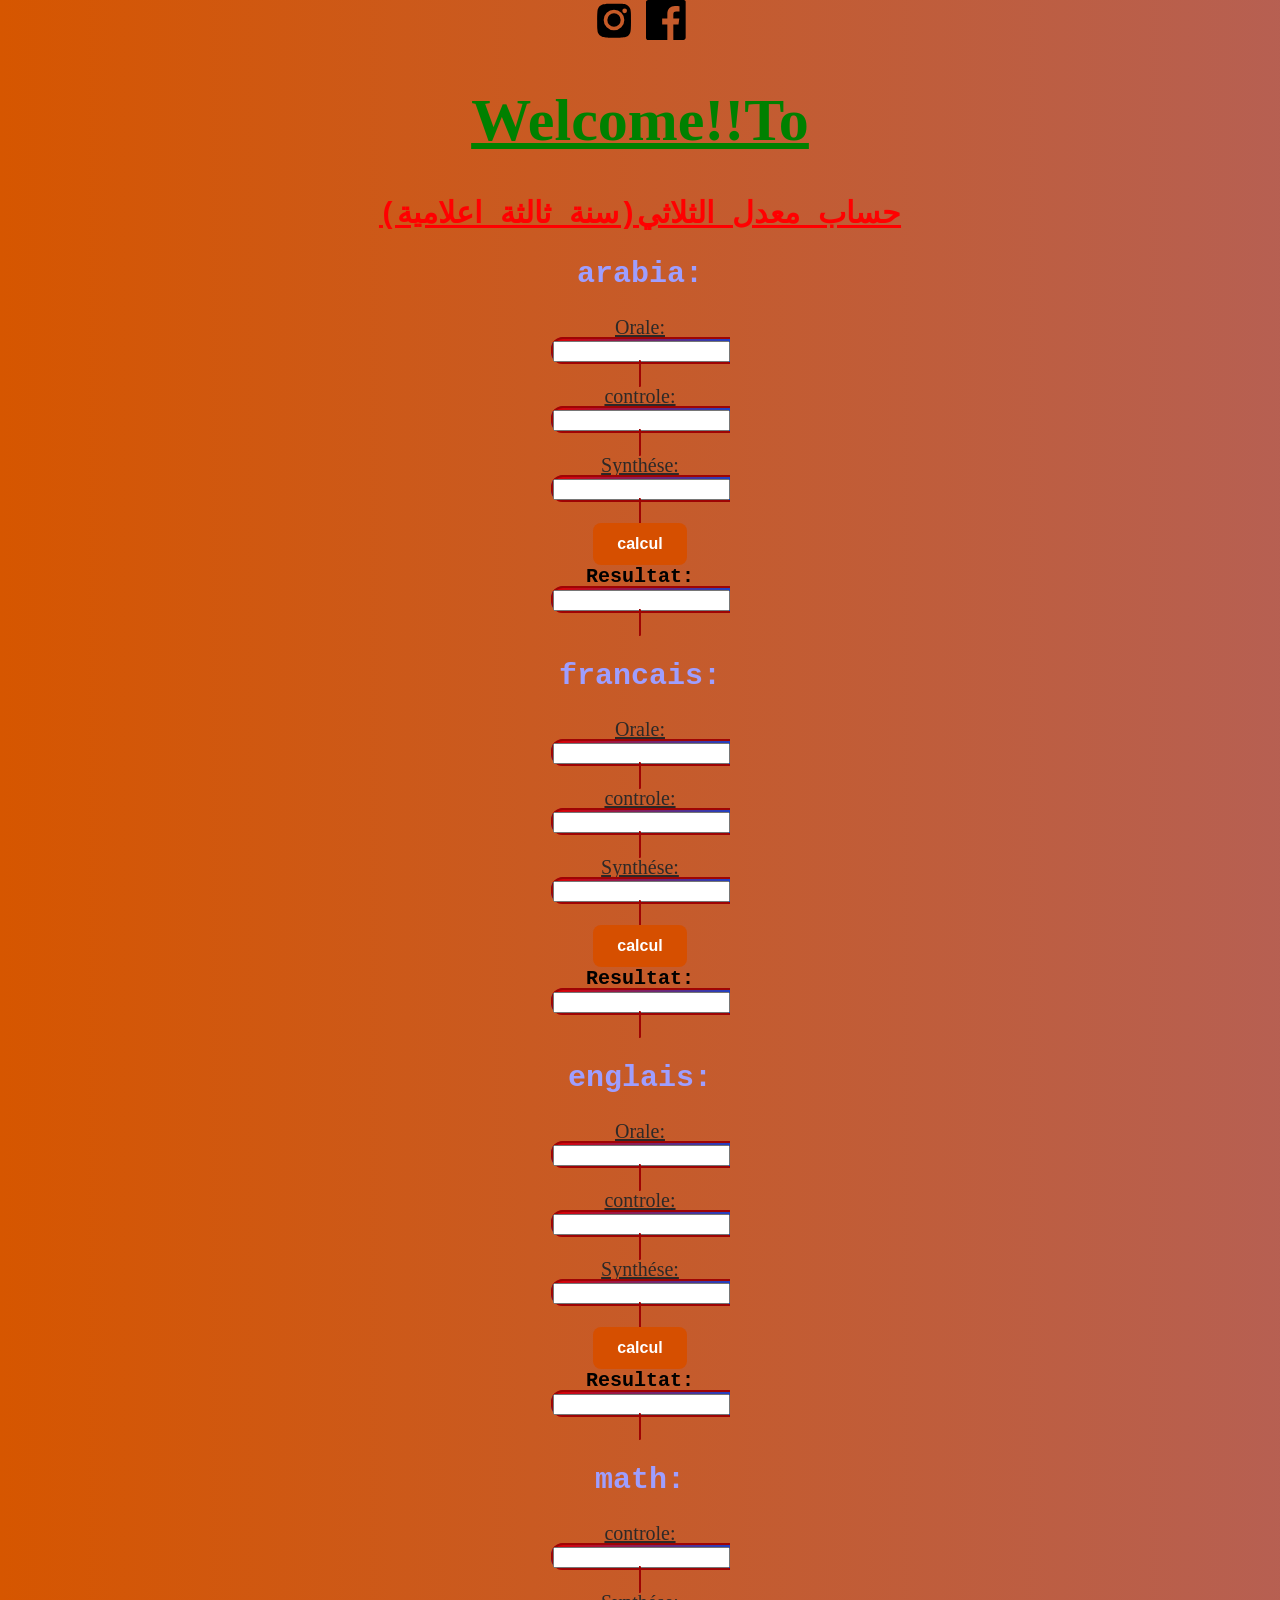
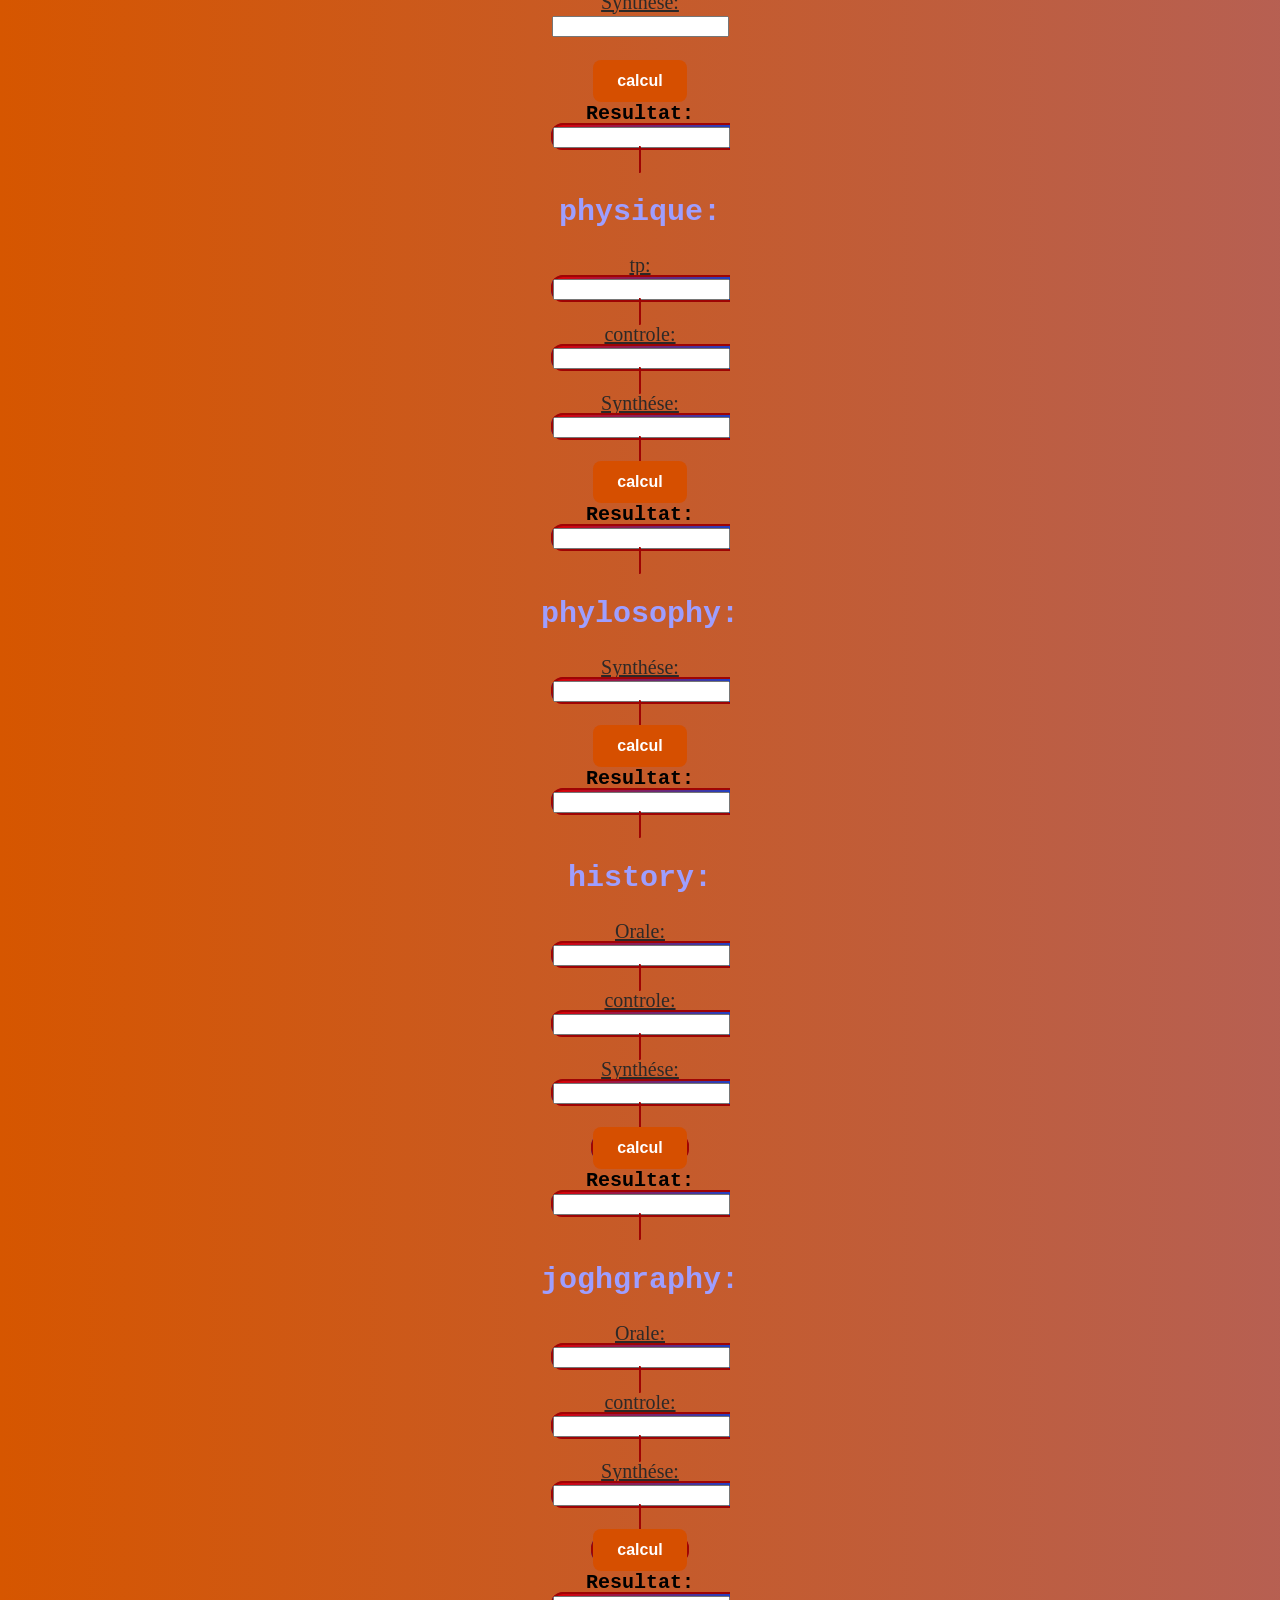
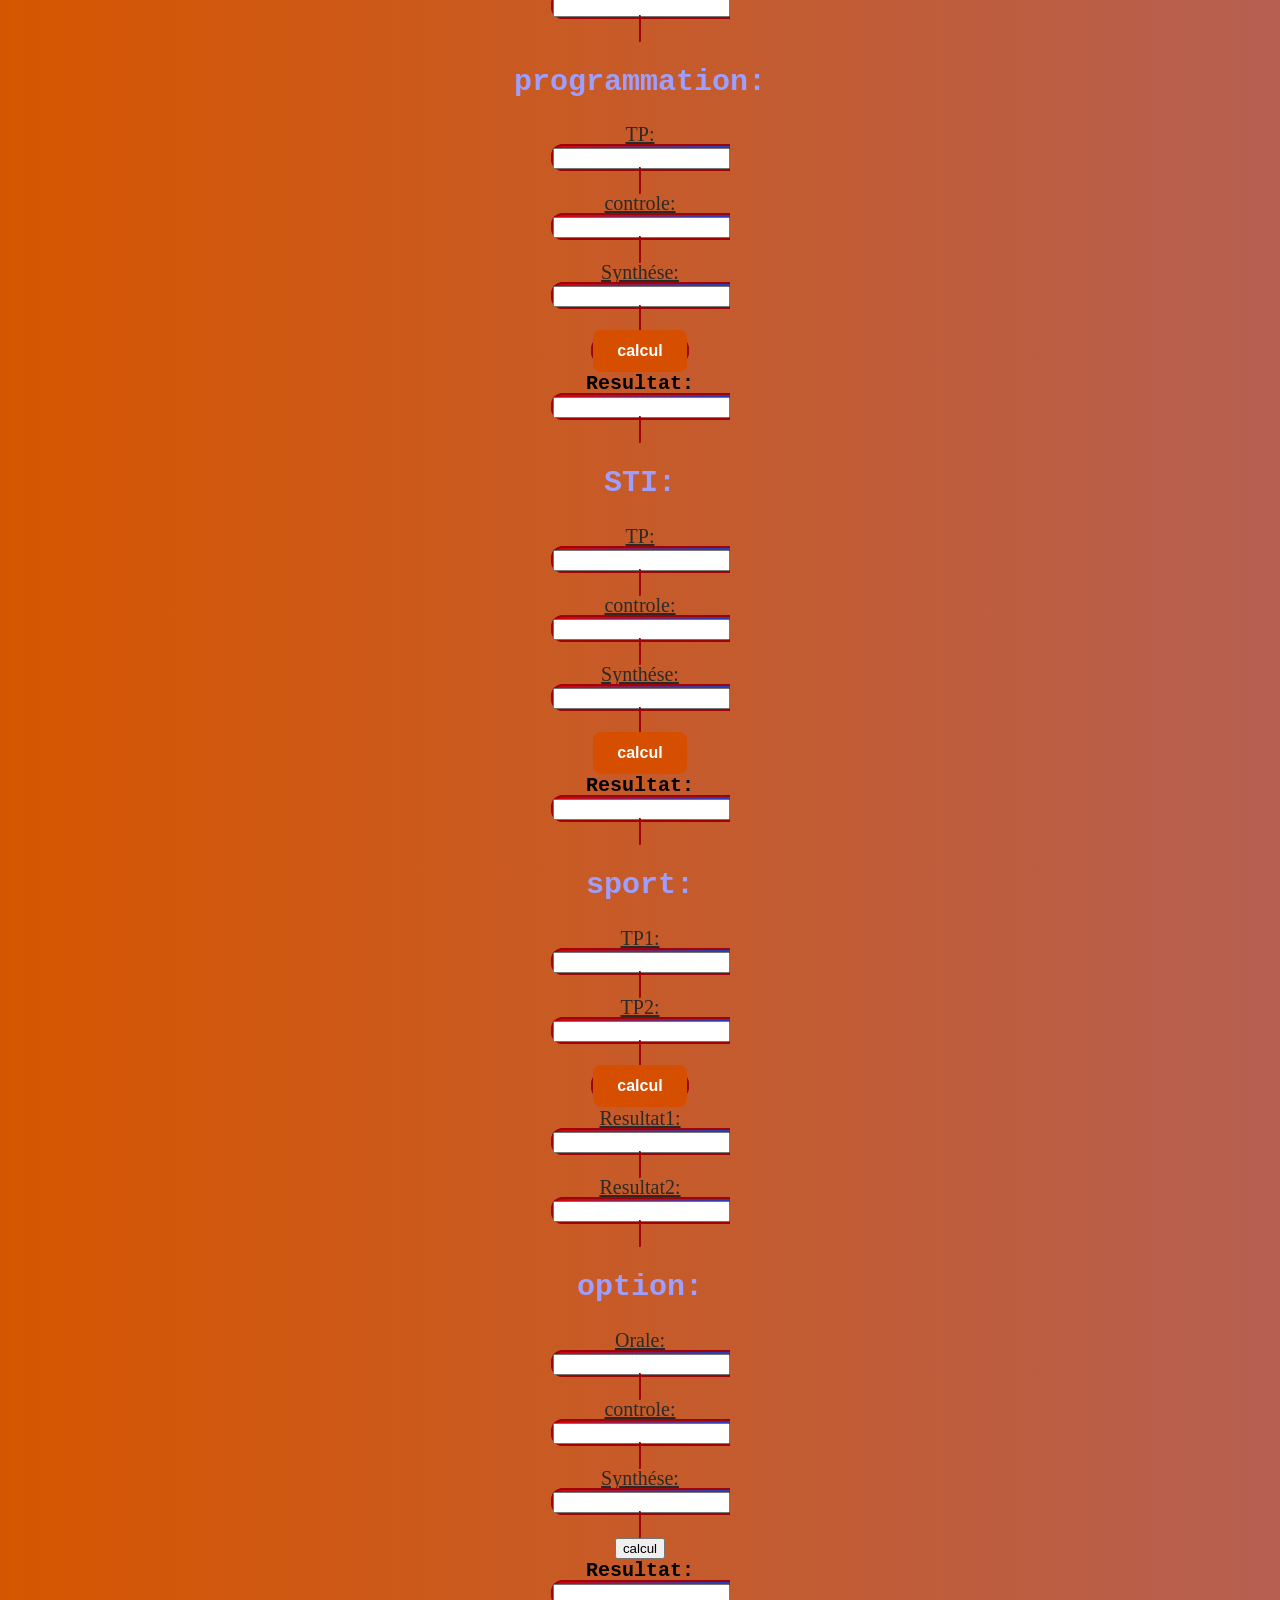
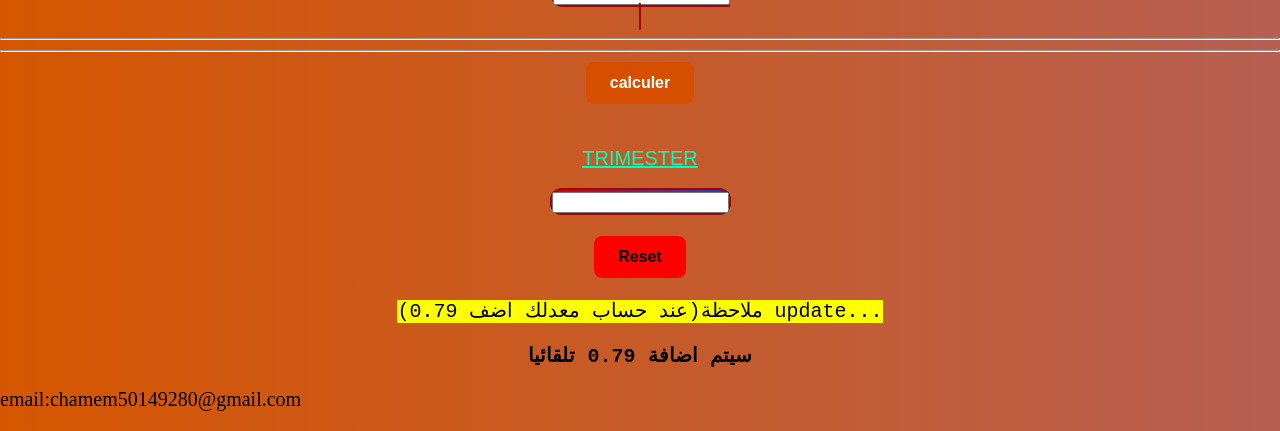
<file: index.html>
<!DOCTYPE html>
<html lang="en">
  <head>
    <meta charset="UTF-8" />
    <meta name="viewport" content="width=device-width, initial-scale=1.0" />
    <title>MOYENNE DE TRIMESTER</title>
    <script src="fonction.js"></script>
    <link rel="stylesheet" href="stylecalculme.css" />
  </head>
  <body>
<a href="https://instagram.com" class="ig-icon" aria-label="Instagram" target="_blank">
  <svg xmlns="http://www.w3.org/2000/svg" viewBox="0 0 24 24">
    <path d="M12 2.2c3.2 0 3.6 0 4.9.1 1.2.1 1.9.2 2.3.4.6.2 1 .5 1.5 1 .5.5.8.9 1 1.5.2.4.3 1.1.4 2.3.1 1.3.1 1.7.1 4.9s0 3.6-.1 4.9c-.1 1.2-.2 1.9-.4 2.3-.2.6-.5 1-.9 1.5-.5.5-.9.8-1.5 1-.4.2-1.1.3-2.3.4-1.3.1-1.7.1-4.9.1s-3.6 0-4.9-.1c-1.2-.1-1.9-.2-2.3-.4-.6-.2-1-.5-1.5-.9-.5-.5-.8-.9-1-1.5-.2-.4-.3-1.1-.4-2.3-.1-1.3-.1-1.7-.1-4.9s0-3.6.1-4.9c.1-1.2.2-1.9.4-2.3.2-.6.5-1 .9-1.5.5-.5.9-.8 1.5-1 .4-.2 1.1-.3 2.3-.4 1.3-.1 1.7-.1 4.9-.1zm0 3.6a6.2 6.2 0 1 0 0 12.4 6.2 6.2 0 0 0 0-12.4zm0 10.2a4 4 0 1 1 0-8 4 4 0 0 1 0 8zm6.4-10.9a1.4 1.4 0 1 0 0 2.8 1.4 1.4 0 0 0 0-2.8z"/>
  </svg>
</a>
<a href="https://facebook.com" class="ig-icon" aria-label="Instagram" target="_blank">
  <svg xmlns="http://www.w3.org/2000/svg" viewBox="0 0 24 24">
    <path d="M22.7 0H1.3C.6 0 0 .6 0 1.3v21.3C0 23.4.6 24 1.3 24h11.5v-9.3H9.7v-3.6h3.1V8.4c0-3.1 1.9-4.8 4.6-4.8 1.3 0 2.4.1 2.7.1v3.2h-1.9c-1.5 0-1.8.7-1.8 1.8v2.4h3.6l-.5 3.6h-3.1V24h6.1c.7 0 1.3-.6 1.3-1.3V1.3C24 .6 23.4 0 22.7 0z"/>
  </svg>
</a>
    <h1>Welcome!!To</h1>
    <h2 class="h2moy">
      <strong> حساب معدل الثلاثي(سنة ثالثة اعلامية) </strong>
    </h2>
    <form>
      <h2>arabia:</h2>
      <div>Orale:</div>
      <span> <input type="number" id="OraleA" /><br /><br /> </span>
      <div>controle:</div>
      <span> <input type="number" id="controleA" /><br /><br /> </span>
      <div>Synthése:</div>
      <span> <input type="number" id="SynthéseA" /><br /><br /> </span>
      <input
        class="inputbutton"
        type="button"
        value="calcul"
        onclick="calculerAR()"
      /><br />
      <strong>Resultat: </strong><br />
      <span> <input type="number" id="Resultat A" /><br /><br /> </span>
      <h2>francais:</h2>
      <div>Orale:</div>
      <span><input type="number" id="Oralef" /><br /><br /></span>
      <div>controle:</div>
      <span> <input type="number" id="controlef" /><br /><br /> </span>
      <div>Synthése:</div>
      <span> <input type="number" id="Synthésef" /><br /><br /> </span>
      <input
        class="inputbutton"
        type="button"
        value="calcul"
        onclick="calculerFR()"
      /><br />
      <strong>Resultat: </strong><br />
      <span> <input type="number" id="Resultat f" /><br /><br /> </span>
      <h2>englais:</h2>
      <div>Orale:</div>
      <span> <input type="number" id="Oralee" /><br /><br /> </span>
      <div>controle:</div>
      <span> <input type="number" id="controlee" /><br /><br /> </span>
      <div>Synthése:</div>
      <span> <input type="number" id="Synthésee" /><br /><br /> </span>
      <input
        class="inputbutton"
        type="button"
        value="calcul"
        onclick="calculerEG()"
      /><br />
      <strong>Resultat: </strong><br />
      <span> <input type="number" id="Resultat e" /><br /><br /> </span>
      <h2>math:</h2>
      <div>controle:</div>
      <span> <input type="number" id="controlem" /><br /><br /> </span>
      <div>Synthése:</div>
      <input type="number" id="Synthésem" /><br /><br />
      <input
        class="inputbutton"
        type="button"
        value="calcul"
        onclick="calculerM()"
      /><br />
      <strong>Resultat:</strong><br />
      <span> <input type="number" id="Resultat m" /><br /><br /> </span>
      <h2>physique:</h2>
      <div>tp:</div>
      <span> <input type="number" id="tp" /><br /><br /> </span>
      <div>controle:</div>
      <span> <input type="number" id="controlephy" /><br /><br /> </span>
      <div>Synthése:</div>
      <span> <input type="number" id="Synthéseephy" /><br /><br /> </span>
      <input
        class="inputbutton"
        type="button"
        value="calcul"
        onclick="calculerphy()"
      /><br />
      <strong>Resultat: </strong><br />
      <span> <input type="number" id="Resultat phy" /><br /><br /> </span>
      <h2>phylosophy:</h2>
      <div>Synthése:</div>
      <span> <input type="number" id="Synthéseephyl" /><br /><br /> </span>
      <input
        class="inputbutton"
        type="button"
        value="calcul"
        onclick="calculerphyl()"
      /><br />
      <strong>Resultat: </strong><br />
      <span> <input type="number" id="Resultat phyl" /><br /><br /> </span>
      <h2>history:</h2>
      <div>Orale:</div>
      <span> <input type="number" id="Oraleh" /><br /><br /> </span>
      <div>controle:</div>
      <span> <input type="number" id="controleh" /><br /><br /> </span>
      <div>Synthése:</div>
      <span> <input type="number" id="Synthéseh" /><br /><br /> </span>
      <span>
        <input
          class="inputbutton"
          type="button"
          value="calcul"
          onclick="calculerhis()"
        /><br />
      </span>
      <strong>Resultat: </strong><br />
      <span> <input type="number" id="Resultat h" /><br /><br /> </span>
      <h2>joghgraphy:</h2>
      <div>Orale:</div>
      <span> <input type="number" id="Oralejogh" /><br /><br /> </span>
      <div>controle:</div>
      <span> <input type="number" id="controlejogh" /><br /><br /> </span>
      <div>Synthése:</div>
      <span> <input type="number" id="Synthésejogh" /><br /><br /> </span>
      <span>
        <input
          class="inputbutton"
          type="button"
          value="calcul"
          onclick="calculerjogh()"
        /><br />
      </span>
      <strong>Resultat: </strong><br />
      <span> <input type="number" id="Resultat jogh" /><br /><br /> </span>
      <h2>programmation:</h2>
      <div>TP:</div>
      <span> <input type="number" id="tpprog" /><br /><br /> </span>
      <div>controle:</div>
      <span> <input type="number" id="controleprog" /><br /><br /> </span>
      <div>Synthése:</div>
      <span> <input type="number" id="Synthéseprog" /><br /><br /> </span>
      <span>
        <input
          class="inputbutton"
          type="button"
          value="calcul"
          onclick="calculerprog()"
        /><br />
      </span>
      <strong>Resultat: </strong><br />
      <span> <input type="number" id="Resultat prog" /><br /><br /> </span>
      <h2>STI:</h2>
      <div>TP:</div>
      <span> <input type="number" id="tpsti" /><br /><br /> </span>
      <div>controle:</div>
      <span> <input type="number" id="controlesti" /><br /><br /> </span>
      <div>Synthése:</div>
      <span> <input type="number" id="Synthésesti" /><br /><br /> </span>
      <input
        class="inputbutton"
        type="button"
        value="calcul"
        onclick="calculersti()"
      /><br />

      <strong>Resultat: </strong><br />
      <span> <input type="number" id="Resultat s" /><br /><br /> </span>
      <h2>sport:</h2>
      <div>TP1:</div>
      <span> <input type="number" id="controlesp" /><br /><br /> </span>
      <div>TP2:</div>
      <span> <input type="number" id="Synthésesp" /><br /><br /> </span>
      <span>
        <input
          class="inputbutton"
          type="button"
          value="calcul"
          onclick="calculerport()"
        /><br />
      </span>
      <div>Resultat1:</div>
      <span> <input type="number" id="Resultat spo1" /><br /><br /> </span>
      <div>Resultat2:</div>
      <span> <input type="number" id="Resultat spo2" /><br /><br /> </span>
      <h2>option:</h2>
      <div>Orale:</div>
      <span> <input type="number" id="Oraleop" /><br /><br /> </span>
      <div>controle:</div>
      <span> <input type="number" id="controleop" /><br /><br /> </span>
      <div>Synthése:</div>
      <span> <input type="number" id="Synthéseop" /><br /><br /> </span>
      <input type="button" value="calcul" onclick="calculeroption()" /><br />
      <strong>Resultat: </strong><br />
      <span> <input type="number" id="Resultat op" /><br /><br /> </span>
      <hr />
      <hr />
      <input
        type="button" class="inputbutton" value="calculer"
        onclick="calculerMOYtr1(resar,resfr,reseg,resM,resphy,synthésephyl,reshis,resjogh,resprog,ressti,controlesport,synthésesport,resoption)"/><br /><br />
      <p class="tr1">TRIMESTER</p>
      <span>
        <input type="number" id="tr1" />
      </span>
      <br /><br />
      <input class="reset" type="reset" />
    </form>
    <footer>
      <p>
        <mark>
          (عند حساب معدلك اضف 0.79)ملاحظة update...
          <p>
            <strong> سيتم اضافة 0.79 تلقائيا </strong>
          </p>
        </mark>
      </p>
    </footer>
    <p class="email">
      email:chamem50149280@gmail.com
    </p>
  </body>
</html>
</file>
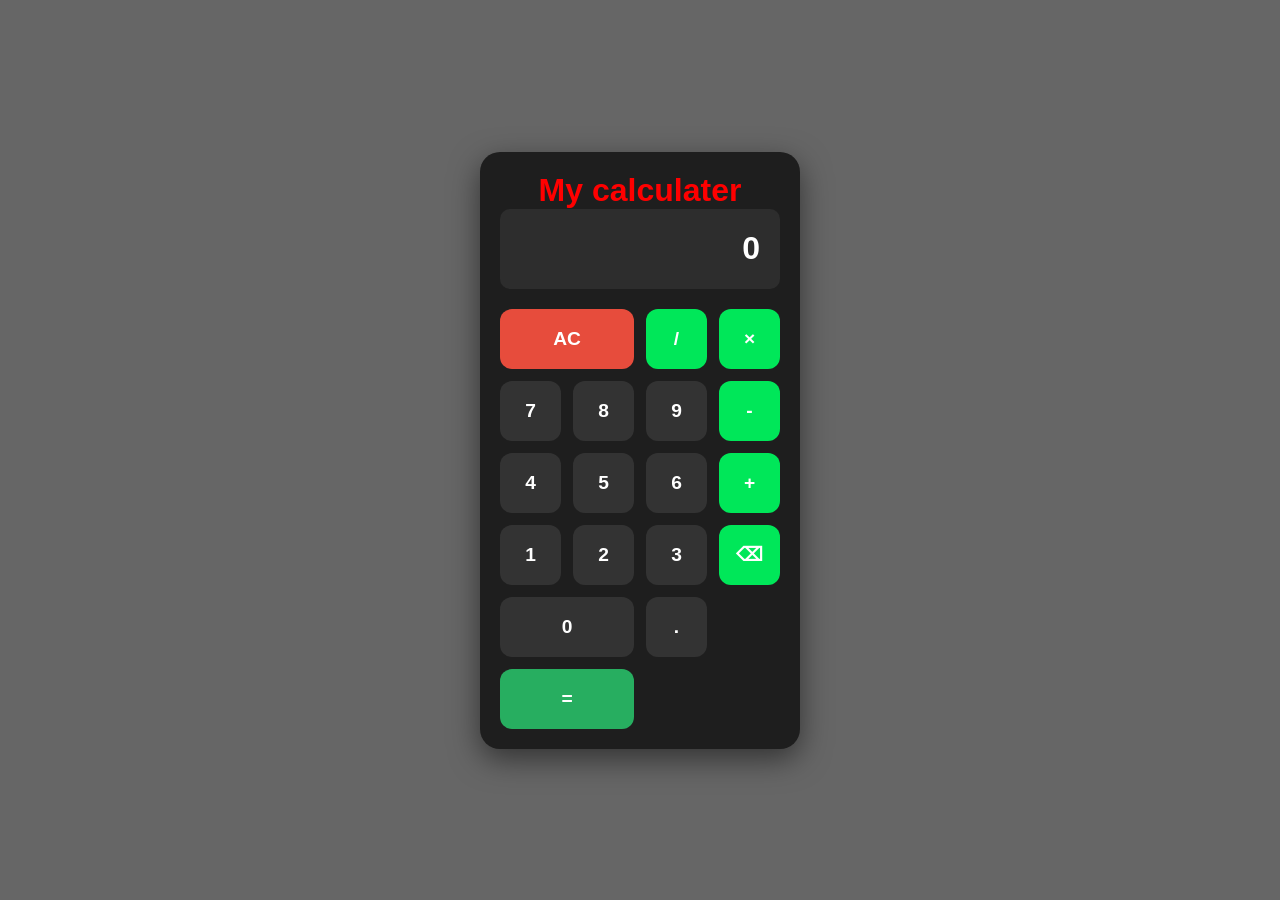
<file: index/calculater.html>
<!DOCTYPE html>
<html lang="en">
  <head>
    <meta charset="UTF-8" />
    <meta name="viewport" content="width=device-width, initial-scale=1.0" />
    <title>My first calculater</title>
    <link rel="stylesheet" href="style cal.css" />
  </head>
  <body>
    <div class="calculator">
        <h1 class="display1">My calculater</h1>
      <!-- شاشة العرض -->
      <input type="text" id="display" class="display" disabled value="0" />

      <div class="buttons">
        <!-- الصف الأول -->
        <button class="clear" onclick="clearDisplay()">AC</button>
        <button class="operator" onclick="addToDisplay('/')">/</button>
        <button class="operator" onclick="addToDisplay('*')">×</button>

        <!-- الصف الثاني -->
        <button onclick="addToDisplay('7')">7</button>
        <button onclick="addToDisplay('8')">8</button>
        <button onclick="addToDisplay('9')">9</button>
        <button class="operator" onclick="addToDisplay('-')">-</button>

        <!-- الصف الثالث -->
        <button onclick="addToDisplay('4')">4</button>
        <button onclick="addToDisplay('5')">5</button>
        <button onclick="addToDisplay('6')">6</button>
        <button class="operator" onclick="addToDisplay('+')">+</button>

        <!-- الصف الرابع -->
        <button onclick="addToDisplay('1')">1</button>
        <button onclick="addToDisplay('2')">2</button>
        <button onclick="addToDisplay('3')">3</button>
        <button class="operator" onclick="backspace()">⌫</button>
        <!-- الصف الأخير -->
        <button style="grid-column: span 2" onclick="addToDisplay('0')">
          0
        </button>
        <button onclick="addToDisplay('.')">.</button>
        <button class="equal" onclick="calculate()">=</button>
      </div>
    </div>
    <script src="javacal.js"></script>
  </body>
</html>
</file>
<file: stylecalculme.css>
body {
  text-align: center;
  font-family: "Courier New", Courier, monospace;
  font-size: 20px;
  min-height: 100vh;
  margin: 0;
  background: linear-gradient(
    270deg,
    #330000,
    #7873f5,
    #d65600
  );
  background-size: 600% 600%;
  animation: gradientMove 12s ease infinite;
}
@keyframes gradientMove {
  0% { background-position: 0% 50%; }
  50% { background-position: 100% 50%; }
  100% { background-position: 0% 50%; }
}
.ig-icon {
  width: 40px;
  height: 40px;
  display: inline-flex;
  align-items: center;
  justify-content: center;
  color: #000;
  transition: transform 0.3s ease, color 0.3s ease;
}

.ig-icon svg {
  width: 100%;
  height: 100%;
  fill: currentColor;
}

.ig-icon:hover {
  color: #E1306C; /* Instagram pink */
  transform: scale(1.1);
}
h1 {
  font-size: 60px;
  font-family: fantasy;
  color: green;
  box-shadow: 30px;
  text-decoration: underline;
  text-shadow: 50px;
}
h2 {
  color: rgb(158, 158, 255);
}
div {
  color: rgba(39, 39, 39, 0.966);
  text-decoration: underline;
  font-family: fantasy;
}
.tr1 {
  font-family: "Franklin Gothic Medium", "Arial Narrow", Arial, sans-serif;
  color: rgb(0, 255, 191);
  text-decoration: underline;
}
span{
    width: 120px;
  height: 50px;
  font-size: 20px;
  border-radius: 12px;
  border: 2px solid #9e0404;
  background: linear-gradient(145deg, #e00000, #004ce4);
  color: #111827;
  transition: 
    border-color 0.3s ease,
    box-shadow 0.3s ease,
    transform 0.2s ease;
    
}
span:focus{
    outline: none;
  border-color: #6366f1;
  box-shadow: 0 0 0 4px rgba(99, 102, 241, 0.3);
  transform: scale(1.08);
}
.h2moy{
    color: rgb(255, 0, 0);
    border-radius: 40px;
    text-decoration: underline;
}
.inputbutton{
    background-color: #d64f00; 
  color: #ffffff;
  padding: 12px 24px;
  border: none;
  border-radius: 8px;
  font-size: 16px;
  font-weight: 600;
  cursor: pointer;
  transition: background-color 0.3s ease, transform 0.2s ease, box-shadow 0.2s ease;
}
.reset{
    background-color: #ff0000; 
  color: #000000;
  padding: 12px 24px;
  border: none;
  border-radius: 8px;
  font-size: 16px;
  font-weight: 600;
  cursor: pointer;
  transition: background-color 0.3s ease, transform 0.2s ease, box-shadow 0.2s ease;
}
.email{
  text-align: left;
  font-size: 20px;
  font-family: cursive;
}
</file>
<file: index/style cal.css>
/* Basic Reset */
* {
  margin: 0;
  padding: 0;
  box-sizing: border-box;
  font-family: "Segoe UI", Tahoma, Geneva, Verdana, sans-serif;
}

body {
  display: flex;
  justify-content: center;
  align-items: center;
  height: 100vh;
  background-color: #666666;
}

/* Calculator Container */
.calculator {
  background-color: #1e1e1e;
  padding: 20px;
  border-radius: 20px;
  box-shadow: 0 10px 30px rgba(0, 0, 0, 0.5);
  width: 320px;
}

/* Display Screen */
.display1{
    color: red;
    text-align: center;
}
.display {
  width: 100%;
  height: 80px;
  background-color: #2d2d2d;
  border: none;
  border-radius: 10px;
  margin-bottom: 20px;
  color: #ffffff;
  text-align: right;
  padding: 20px;
  font-size: 2rem;
  outline: none;
}

/* Button Grid Layout */
input {
  height: 60px;
  border-radius: 12px;
  border: none;
  background-color: #333;
  color: white;
  font-size: 1.2rem;
  font-weight: bold;
  cursor: pointer;
  transition: all 0.2s ease;
}
.buttons {
  display: grid;
  grid-template-columns: repeat(4, 1fr);
  gap: 12px;
}

/* Common Button Styles */
button {
  height: 60px;
  border-radius: 12px;
  border: none;
  background-color: #333;
  color: white;
  font-size: 1.2rem;
  font-weight: bold;
  cursor: pointer;
  transition: all 0.2s ease;
}

button:hover {
  background-color: #444;
}

button:active {
  transform: scale(0.95);
}

/* Operator Colors */
.operator {
  background-color: #00e759;
  color: white;
}

.operator:hover {
  background-color: #e67e22;
}

/* Special Functions (Clear/Equal) */
.clear {
  background-color: #e74c3c;
  grid-column: span 2; /* Makes the AC button wider */
}

.equal {
  background-color: #27ae60;
  grid-column: span 2;
}

.clear:hover {
  background-color: #c0392b;
}
.equal:hover {
  background-color: #2ecc71;
}
</file>
